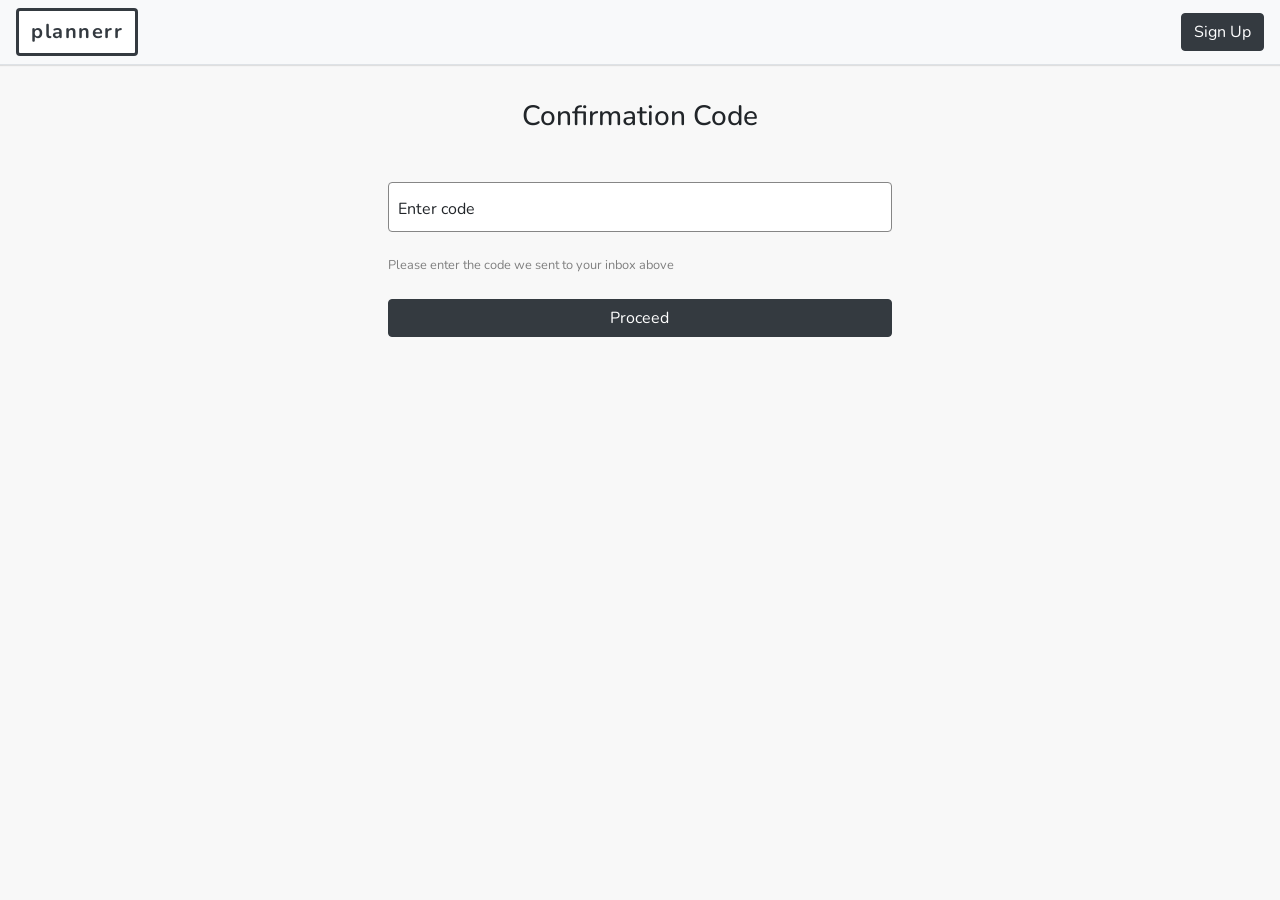
<file: public/onboard/confirmation-code.html>
<!DOCTYPE html>
<html lang="en">

<head>
    <meta charset="UTF-8">
    <meta name="viewport" content="width=device-width, initial-scale=1.0">
    <meta http-equiv="X-UA-Compatible" content="ie=edge">
    <link href="https://fonts.googleapis.com/css?family=Nunito&display=swap" rel="stylesheet">
    <link rel="stylesheet" href="https://cdnjs.cloudflare.com/ajax/libs/font-awesome/4.7.0/css/font-awesome.min.css">
    <link rel="stylesheet" href="https://stackpath.bootstrapcdn.com/bootstrap/4.3.1/css/bootstrap.min.css"
        integrity="sha384-ggOyR0iXCbMQv3Xipma34MD+dH/1fQ784/j6cY/iJTQUOhcWr7x9JvoRxT2MZw1T" crossorigin="anonymous">
    <link rel="stylesheet" href="../styles/global.css">
    <link rel="stylesheet" href="../styles/authentication.css">
    <link href="https://use.fontawesome.com/releases/v5.7.2/css/all.css" rel="stylesheet" />
    <script src="https://code.jquery.com/jquery-3.3.1.slim.min.js"
        integrity="sha384-q8i/X+965DzO0rT7abK41JStQIAqVgRVzpbzo5smXKp4YfRvH+8abtTE1Pi6jizo"
        crossorigin="anonymous"></script>
    <script src="https://cdnjs.cloudflare.com/ajax/libs/popper.js/1.14.7/umd/popper.min.js"
        integrity="sha384-UO2eT0CpHqdSJQ6hJty5KVphtPhzWj9WO1clHTMGa3JDZwrnQq4sF86dIHNDz0W1"
        crossorigin="anonymous"></script>
    <script src="https://stackpath.bootstrapcdn.com/bootstrap/4.3.1/js/bootstrap.min.js"
        integrity="sha384-JjSmVgyd0p3pXB1rRibZUAYoIIy6OrQ6VrjIEaFf/nJGzIxFDsf4x0xIM+B07jRM"
        crossorigin="anonymous"></script>
    <script src="../js/base.js" defer></script>
    <script src="../js/welcome/verify_code.js" defer></script>
    <title>plannerr</title>
</head>

<body class="authentication-body">
    <nav class="navbar navbar-expand-lg navbar-light bg-light border-bottom">
        <button onclick="location.href=window.location.origin" class="btn btn-default logo-btn">plannerr</button>
        <button class="navbar-toggler" type="button" data-toggle="collapse" data-target="#navbarSupportedContent"
            aria-controls="navbarSupportedContent" aria-expanded="false" aria-label="Toggle navigation">
            <span class="navbar-toggler-icon"></span>
        </button>

        <div class="collapse navbar-collapse" id="navbarSupportedContent">
            <form class="form-inline ml-auto my-2 my-lg-0">
                <button onclick="location.href='./signup.html'" class="btn btn-brand my-2 my-sm-0" type="button">Sign
                    Up</button>
            </form>
        </div>
    </nav>

    <div class="container-fluid">
        <div class="row">
            <div class="signin-container col-12 col-sm-10 col-md-8 col-lg-5">
                <h3 class="text-center col-12 mt-2">Confirmation Code</h3>
                <form class="mt-5 col-12 form-confirm-code">
                    <div class="form-group conInput row">
                        <input placeholder=" " name="verify_code" type="text" class="form-control brand-input col-12" required>
                        <span class="floating-label">Enter code</span>
                        <small class="mt-4 mb-4 text-grey">Please enter the code we sent to your inbox above</small>
                        <button type="submit" class="btn btn-brand col-12 signup-submit stroke-white">
                            Proceed
                        </button>
                    </div>
                </form>
            </div>
        </div>
    </div>
</body>
</html>
</file>
<file: public/styles/global.css>
*{
    box-sizing: border-box;
    padding:0;
}
body{
    font-family: 'Nunito', sans-serif;
    width: 100vw;
    position: relative;
}

.preloader {
    position: absolute;
    background-color: rgba(0,0,0,0.5);
    z-index: 9999;
    visibility: hidden;
    height: 100%;
    width: 100%;
}
.preloader svg {
    position: absolute;
    top: 40%;
    left: 50%;
    transform: translate(-50%, -40%);
}

body > nav {
    background-color: #fff !important;
    box-shadow: 0 1px 1px rgba(0,0,0,.1);
}

body:not(nav) {
    background-color: #f8f8f8;
}

.scroller{
    overflow-y: scroll;
}
.scroller::-webkit-scrollbar {
    width: 4px;
    scrollbar-color: white black;
}
.scroller::-webkit-scrollbar-track {
    -webkit-box-shadow: inset 0 0 6px rgba(0,0,0,0.3); 
    border-radius: 10px;
    display: none;
}
 
.scroller::-webkit-scrollbar-thumb {
    color: black;
    border-radius: 10px;
    -webkit-box-shadow: inset 0 0 6px #343a40;
}
.white-scroller{
    
}
.box-shadow-0:focus{
    box-shadow: none;
}
.border-brand{
    border: 1px solid #343a40;
}
.border-radius-0{
    border-radius: 0;
}
.our-nav{
    height: 10vh;
}
.bg-brand{
    background-color: #343a40;
}
.underline-border{
    border: none;
    border-bottom: 1px solid #343434;
    border-radius: 0px;
}
.logo-btn{
    color: #343a40;
    background-color: white;
    border: 3px solid #343a40;
    font-size: 20px;
    font-weight: bold;
    letter-spacing: 1.5px;
}
.btn-brand{
    color:white;
    background-color: #343a40;
    border: 1px solid #343a40;
    box-shadow: none;
    cursor: pointer;
}

.btn-brand:hover{
    color:#343a40;
    background-color: white;
}

.btn-outline-brand {
    color: #343a40;
    background-color: white;
    border: 1px solid #343a40;
    box-shadow: none;
}

.btn-outline-brand:hover{
    color:white;
    background-color: #343a40;
}

.con-input {
    position: relative;
    display: flex;
    flex-flow: row nowrap;
    justify-content: space-between;
    padding: 0;
}
.con-input span {
    font-style: normal;
    font-variant: normal;
    text-rendering: auto;
    -webkit-font-smoothing: antialiased;
    font-family: "Font Awesome 5 Free"; 
    font-weight: 900;
    color: rgb(32, 30, 30);
    position: absolute;
    bottom: 10px;
    right: 20px;
    cursor: pointer;
}
.brand-input {
    font-size: 18px;
    /* border-bottom: 1px solid #343a40; */
    border: 1px solid #868686;
    border-radius: .25rem;
    outline: none;
    box-shadow: none;
    height: 50px;
}
.brand-input:focus{
    box-shadow: none;
    color: deepskyblue;
    border-bottom-color: deepskyblue;
    text-decoration: none;
    padding-bottom: 0;
    line-height: 0px;
}

.brand-input.invalid {
    color: red;
    border-color: red;
}

.brand-input:focus ~ .floating-label, 
.conInput > div:focus-within ~ .floating-label {
    color: deepskyblue;
}

.floating-label {
  position: absolute;
  pointer-events: none;
  left: 10px;
  top: 15px;
  margin-bottom: 18.5px;
  /* transform: translateY(15px); */
  transition: 0.2s ease all;
}

input:focus ~ .floating-label,
input:not(:focus):valid ~ .floating-label, 
.conInput > div:focus-within ~ .floating-label, 
.conInput > div.valid ~ .floating-label,
.floating-label.stay  {
  /* top: -6px; */
  transform: translateY(-21px);
  bottom: 10px;
  font-size: 11px;
  opacity: 1;
  height: 10px;
  z-index: 99;
  background-color: #fff;
}

[data-id].invalid {
    color: red !important;
}

.text-grey{
    color: grey;
}

.float-right{
    float: right;
}

.user-image-nav{
    width: 40px;
    height: auto;
    border-radius: 50%;
    background-color: white;
}
.nav-pills .nav-link.active{
    background-color: #343a40;
}
.nav-pills .nav-link{
    color: #343a40;
}

.cen-con {
    background-color: #fff;
    border-radius: .25rem;
    box-shadow: 0 1px 0 rgba(0,0,0,.25);
    padding: 2rem 2rem 1rem;
    margin: 0 auto 2rem;
    position: relative;
    border: 1px solid #ddd;
}
/* The switch - the box around the slider */
.switch {
    position: relative;
    display: inline-block;
    width: 40px;
    height: 24px;
  }
    
  /* Hide default HTML checkbox */
  .switch input {
    opacity: 0;
    width: 0;
    height: 0;
  }
  
  /* The slider */
  .slider {
    position: absolute;
    cursor: pointer;
    top: 0;
    left: 0;
    right: 0;
    bottom: 0;
    background-color: #ccc;
    -webkit-transition: .4s;
    transition: .4s;
  }
  
  .slider:before {
    position: absolute;
    content: "";
    height: 16px;
    width: 16px;
    left: 4px;
    bottom: 4px;
    background-color: white;
    -webkit-transition: .4s;
    transition: .4s;
  }
  
  input:checked + .slider {
    background-color: deepskyblue;
  }
  
  input:focus + .slider {
    box-shadow: 0 0 1px deepskyblue;
  }
  
  input:checked + .slider:before {
    -webkit-transform: translateX(16px);
    -ms-transform: translateX(16px);
    transform: translateX(16px);
  }
  
  /* Rounded sliders */
  .slider.round {
    border-radius: 34px;
  }
  
  .slider.round:before {
    border-radius: 50%;
  }

  .grey-out {
      pointer-events: none;
  }
</file>
<file: public/styles/authentication.css>
body {
    position: relative;
    overflow-x: hidden;
    height: 100vh;
}

.signup-container {
    margin: auto;
    min-height: 85vh;
    margin-top: 3vh;
}

.signin-container {
    margin: auto;
    min-height: 60vh;
    margin-top: 3vh;
}
.email-sent-modal{
    min-height: 50vh;
}
.email-sent-con img{
    width:8vw;
    margin-top: 5vh;
} 

.conInput {
    position: relative;
    display: flex;
}

.toast-header {
    background-color: tomato;
}

.toast-header span {
    color: white;
}

#myToast {
    height: 0px;
    position: absolute;
    top: 10px;
    z-index: 99;
}
#resetModal .modal-content{
    min-height: 50vh;
}
#resetModal .modal-content h4{
    margin-top: 13vh;
}
.confirmed-image{
    background-image: url("../Images/confirmed.svg");
    background-position: center;
    background-size: cover;
    height: 30vh;
}
.stroke-white:hover svg {
    stroke: #343a40;
}
.signup-container .breadcrumb{
    background-color: white;
}
.signup-container .breadcrumb .active{
    color: #343a40;
}
.signup-container .breadcrumb{
    color: lightgrey;
}
.company-form{
    min-height: 40vh;
}
.workspace-form{
    min-height: 40vh;
}
.no-before::before{
    color: white !important;
}
#industryChooser option{
    font-size: 12px;
}
.industry-label{
    font-size: 12px;
}
.breadcrumb .fas{
    filter: opacity(0.8);
}
.appendage-join{
    min-height: 12vh;
    max-height: 35vh;
    position: absolute;
    background-color: white;
    z-index: 10000;
    border: 1px solid black;
    width: 94%;
    display: none;
    border-radius: 5px;
}
.append-join{
    height: 8vh;
}
.append-img{
    height: 7vh;
    width: 7vh;
}
.append-img img{
    height:100%;
    width: 100%;
}
.append-name{
    height: 50%;
}
.append-name span{
    font-weight: bold;
    font-size: 18px;
}
.append-id{
    height: 50%;
}
.append-id span{
    color: grey;
    font-size: 13px;
}
.add-append-btn{
    border-radius: 50%;
}
.skip-step span{
    font-size: 14px;
    color: grey;
}
</file>
